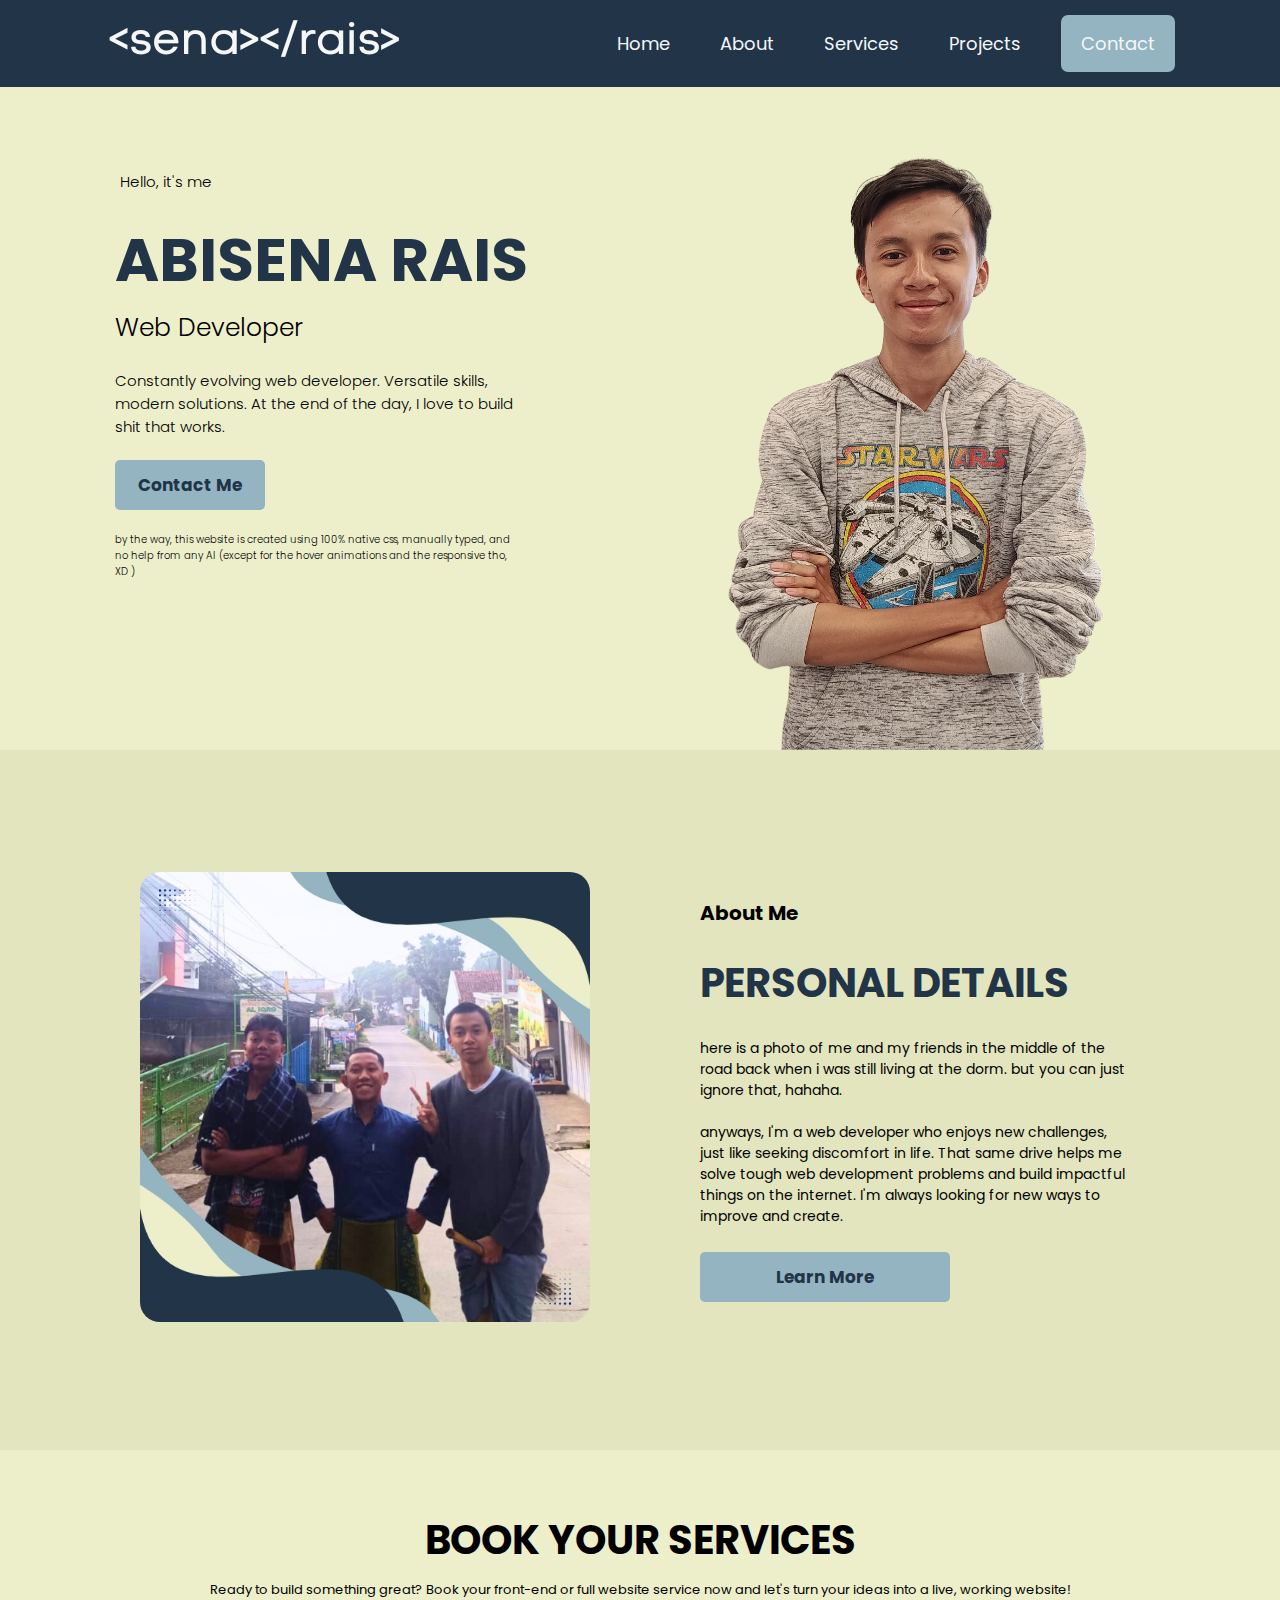
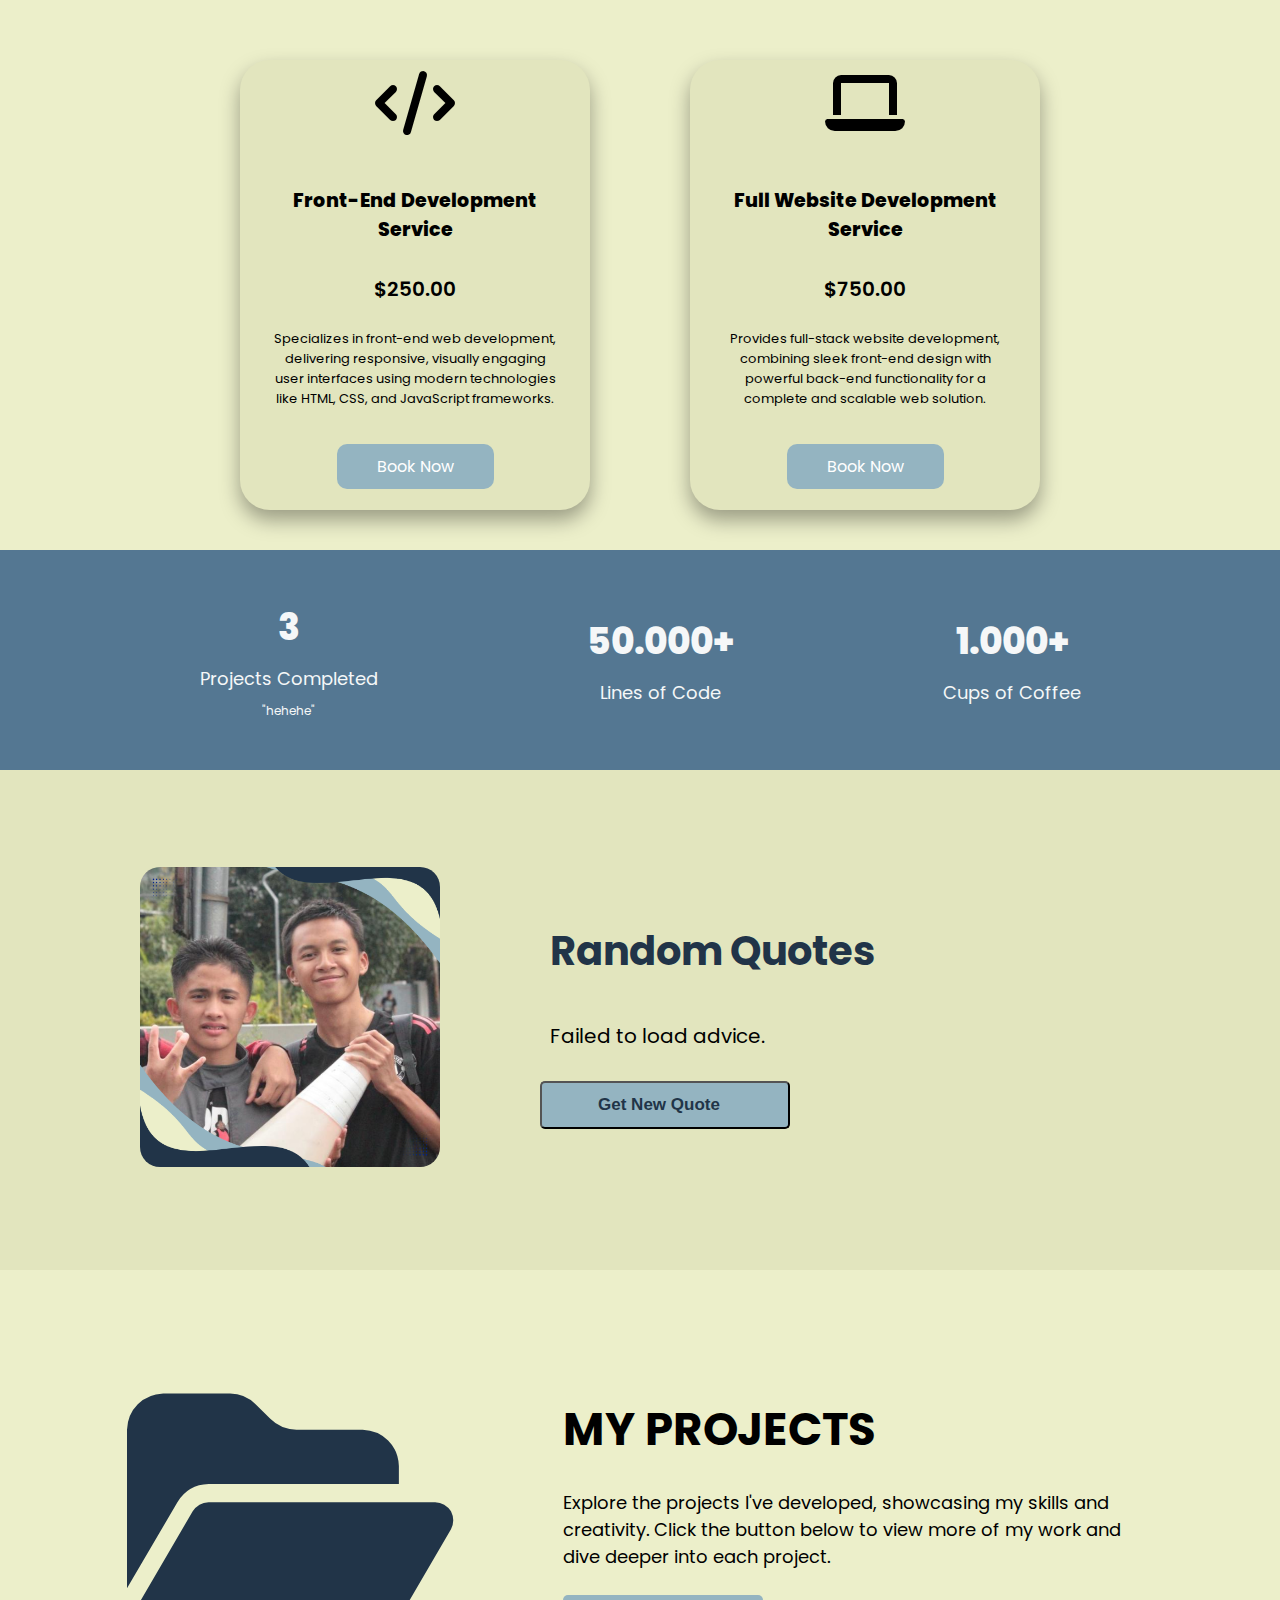
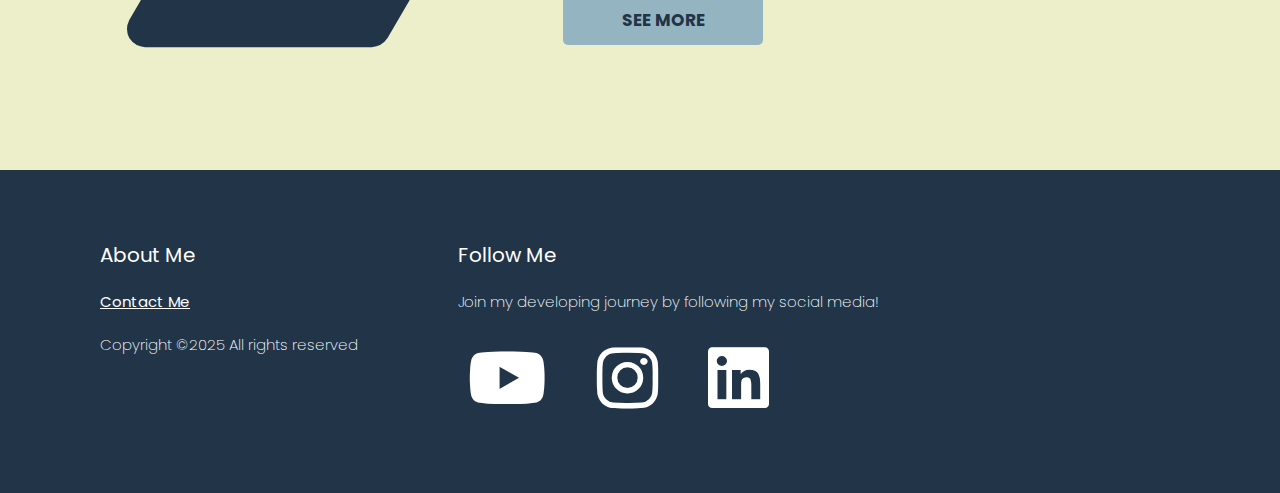
<file: index.html>
<!DOCTYPE html>
<html lang="en">
<head>
    <meta charset="UTF-8">
    <meta name="viewport" content="width=device-width, initial-scale=1.0">
    <title>Sena Portofolio Website</title>
    <link rel="stylesheet" href="index.css">
    <link rel="preconnect" href="https://fonts.googleapis.com">
    <link rel="preconnect" href="https://fonts.gstatic.com" crossorigin>
    <link href="https://fonts.googleapis.com/css2?family=Libre+Baskerville:ital,wght@0,400;0,700;1,400&family=Poppins:ital,wght@0,100;0,200;0,300;0,400;0,500;0,600;0,700;0,800;0,900;1,100;1,200;1,300;1,400;1,500;1,600;1,700;1,800;1,900&display=swap" rel="stylesheet">
    <link rel="stylesheet" href="https://cdnjs.cloudflare.com/ajax/libs/font-awesome/6.5.0/css/all.min.css">

    
      
</head>
<body>
    <!-- NAVBAR SECTION -->
    <div class="navbar-container">
        <div class="navbar">
            <div class="navbar-image"><img src="./img/logo.png" alt="senarais logo"></div>
            <div class="hamburger" id="hamburger">
                <span class="bar"></span>
                <span class="bar"></span>
                <span class="bar"></span>
            </div>
            <div class="navbar-menu" id="navMenu">
                <a href="./index.html">Home</a>
                <a href="./about.html">About</a>
                <a href="./index.html#service">Services</a>
                <a href="./projects.html">Projects</a>
                <div class="contact"><a href="https://api.whatsapp.com/send/?phone=6281908657199&text&type=phone_number&app_absent=0">Contact</a></div>
            </div>
        </div>
    </div>

     <!-- BANNER SECTION -->
     <div class="banner">
        <div class="banner-text">
            <p id="hello">Hello, it's me</p>
            <h1>ABISENA RAIS</h1>
            <h5>Web Developer</h6>
            <p>Constantly evolving web developer. Versatile skills, modern solutions. At the end of the day, I love to build shit that works.</p>
            <a target="_blank" href="https://api.whatsapp.com/send/?phone=6281908657199&text&type=phone_number&app_absent=0">Contact Me</a>
            <p id="btw">by the way, this website is created using 100% native css, manually typed, and no help from any AI (except for the hover animations and the responsive tho, XD )</p>
        </div>
        <div class="banner-image"><img src="./img/porto.png" alt=""></div>
     </div>
     


     <!-- About Section -->
    <div id="about" class="about">
        <div class="about-image"><img src="./img/sena about.jpg" alt=""></div>
        <div class="about-text">
            <h5>About Me</h5>
            <h1>PERSONAL DETAILS</h1>
            <P>here is a photo of me and my friends in the middle of the road back when i was still living at the dorm. but you can just ignore that, hahaha. <br> <br>
                anyways, I'm a web developer who enjoys new challenges, just like seeking discomfort in life. That same drive helps me solve tough web development problems and build impactful things on the internet. I'm always looking for new ways to improve and create. </P>
            <a href="./about.html">Learn More</a>
        </div>
    </div>
     

    <!-- Service Section -->
    <div id="service" class="service">
        <div class="service-title">
            <h1>BOOK YOUR SERVICES</h1>
            <p>Ready to build something great? Book your front-end or full website service now and let's turn your ideas into a live, working website!</p>
        </div>
        <div class="service-offer">
            <div class="service-container">
                <i class="fas fa-code fa-4x"></i>
                <h4>Front-End Development Service</h4>
                <h2>$250.00</h2>
                <p>Specializes in front-end web development, delivering responsive, visually engaging user interfaces using modern technologies like HTML, CSS, and JavaScript frameworks.</p>
                <a href="#">Book Now</a>
            </div>
            <div class="service-container">
                <i class="fas fa-laptop fa-4x"></i>
                <h4>Full Website Development Service</h4>
                <h2>$750.00</h2>
                <p>Provides full-stack website development, combining sleek front-end design with powerful back-end functionality for a complete and scalable web solution.</p>
                <a href="#">Book Now</a>
            </div>
        </div>
    </div>

    <!-- Facts Section -->
    <div class="facts">
        <div class="facts-text">
            <h1>3</h1>
            <p>Projects Completed</p>
            <p id="hehe">"hehehe"</p>
        </div>
        <div class="facts-text">
            <h1>50.000+</h1>
            <p>Lines of Code</p>
        </div>
        <div class="facts-text">
            <h1>1.000+</h1>
            <p>Cups of Coffee</p>
        </div>
    </div>

    <!-- Quotes Section -->
    <div id="quotes" class="quotes">
        <div class="quotes-image">
            <img src="./img/quotes.png" alt="quotes">
        </div>
        <div class="quotes-text">
            <h1>Random Quotes</h1>
            <p id="quotes-text">Loading...</p>
            <button onclick="getQuote()">Get New Quote</button>
        </div>
    </div>

    <!-- Project Section -->
    <div class="project">
        <i class="fas fa-folder-open"></i>
        <div class="project-text">
            <h1>MY PROJECTS</h1>
            <p>Explore the projects I've developed, showcasing my skills and creativity. Click the button below to view more of my work and dive deeper into each project.</p>
            <a href="./projects.html">SEE MORE</a>
        </div>
    </div>

    
    

    <!-- Footer Section -->
    <div class="footer">
        <div class="footer-about">
            <h4>About Me</h4>
            <a href="#">Contact Me</a>
            <p>Copyright ©2025 All rights reserved</p>
        </div>
        <div class="footer-follow">
            <h4>Follow Me</h4>
            <p>Join my developing journey by following my social media!</p>
            <div class="follow-icons">
                <a target="_blank" href="https://www.youtube.com/abisena27"><i class="fa-brands fa-youtube"></i></a>
                <a target="_blank" href="https://www.instagram.com/senarais/"><i class="fa-brands fa-instagram"></i></a>
                <a target="_blank" href="https://www.linkedin.com/in/abisena-rais-50b047275/"><i class="fa-brands fa-linkedin"></i></a>
            </div>
        </div>
    </div>

    <script>
        document.addEventListener('DOMContentLoaded', function() {
            const hamburger = document.getElementById('hamburger');
            const navMenu = document.getElementById('navMenu');
            
            if (hamburger && navMenu) {
                hamburger.addEventListener('click', function() {
                    hamburger.classList.toggle('active');
                    navMenu.classList.toggle('active');
                });
                
                // Close menu when navigation link is clicked
                document.querySelectorAll('.navbar-menu a').forEach(link => {
                    link.addEventListener('click', function() {
                        hamburger.classList.remove('active');
                        navMenu.classList.remove('active');
                    });
                });
            }
        });
    </script>
</body>

<script>
    async function getQuote() {
      try {
        const response = await fetch('https://api.adviceslip.com/advice', { cache: "no-cache" });
        if (!response.ok) throw new Error(`HTTP error! status: ${response.status}`);
    
        const data = await response.json();
        const advice = data.slip.advice;
    
        document.getElementById('quotes-text').innerText = `"${advice}"`;
      } catch (error) {
        document.getElementById('quotes-text').innerText = "Failed to load advice.";
        console.error('Error fetching advice:', error);
      }
    }
    
    window.onload = getQuote;
    </script>
</html>
</file>
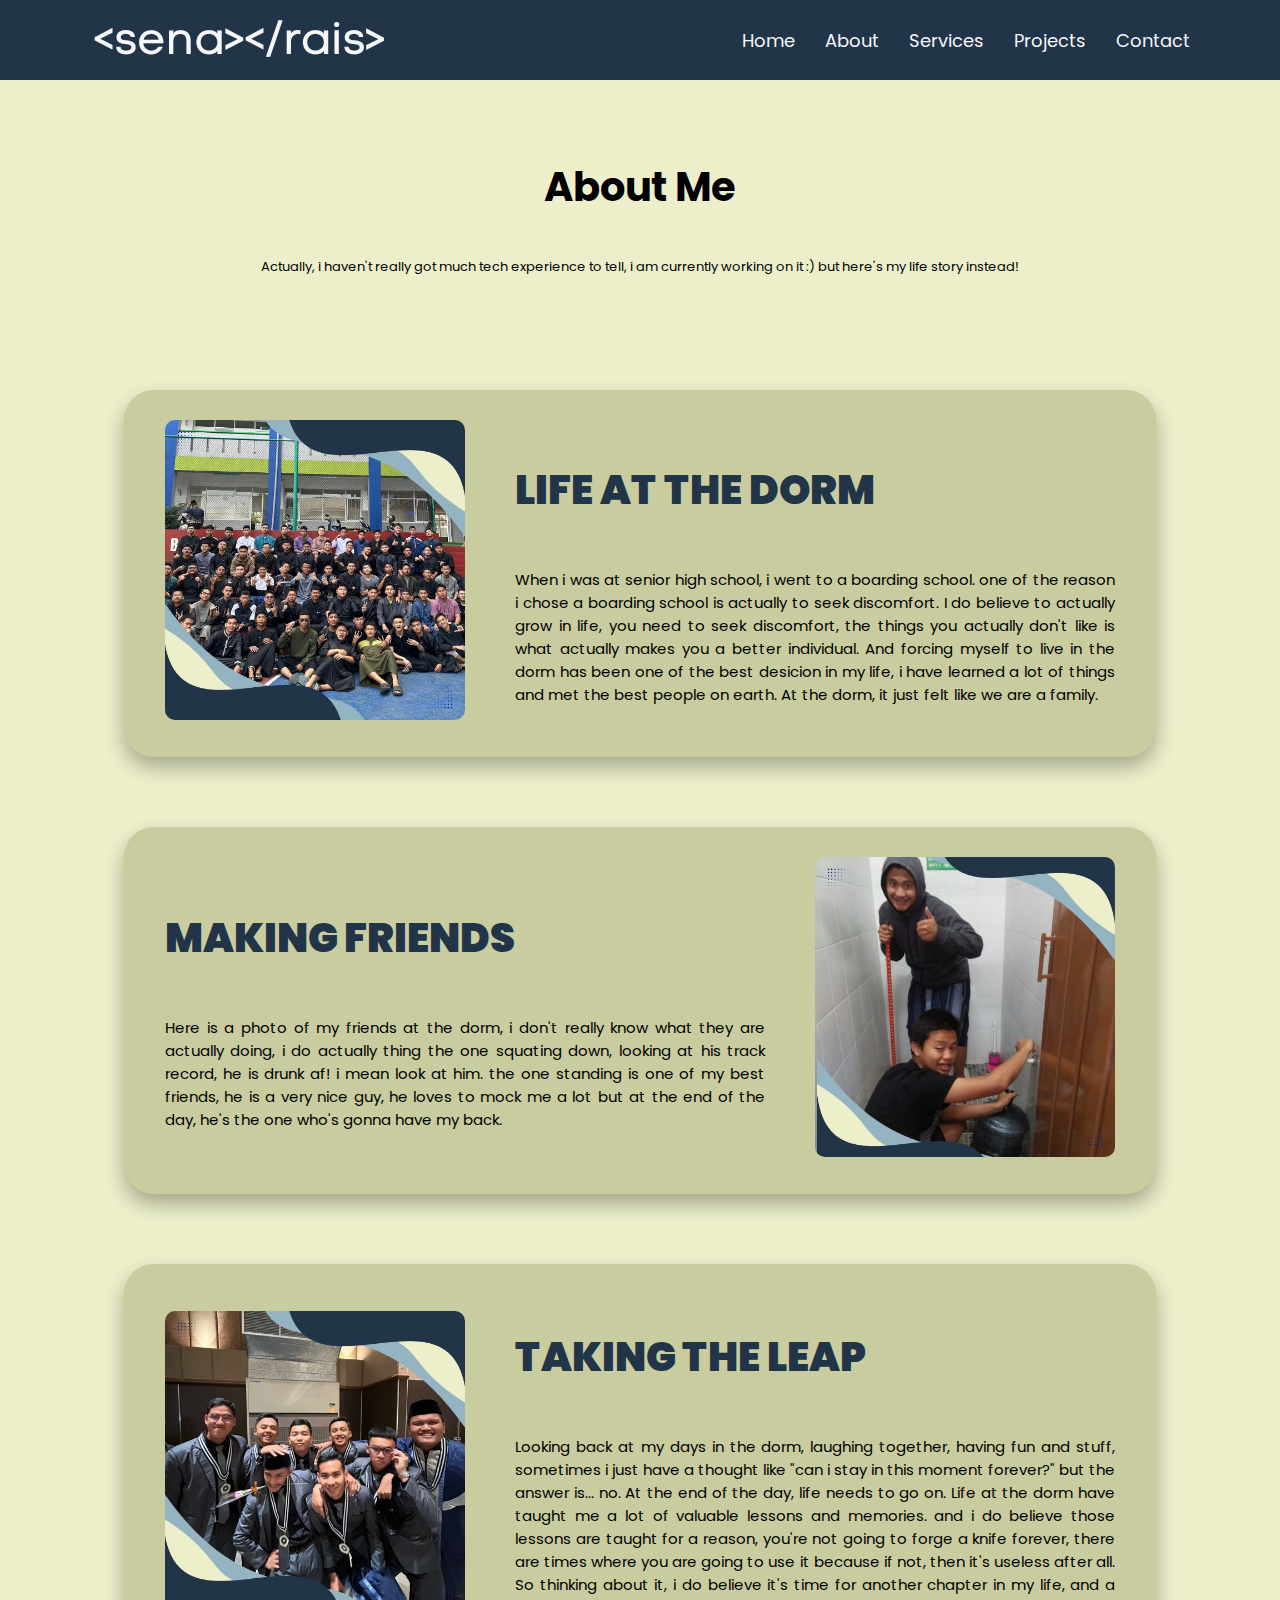
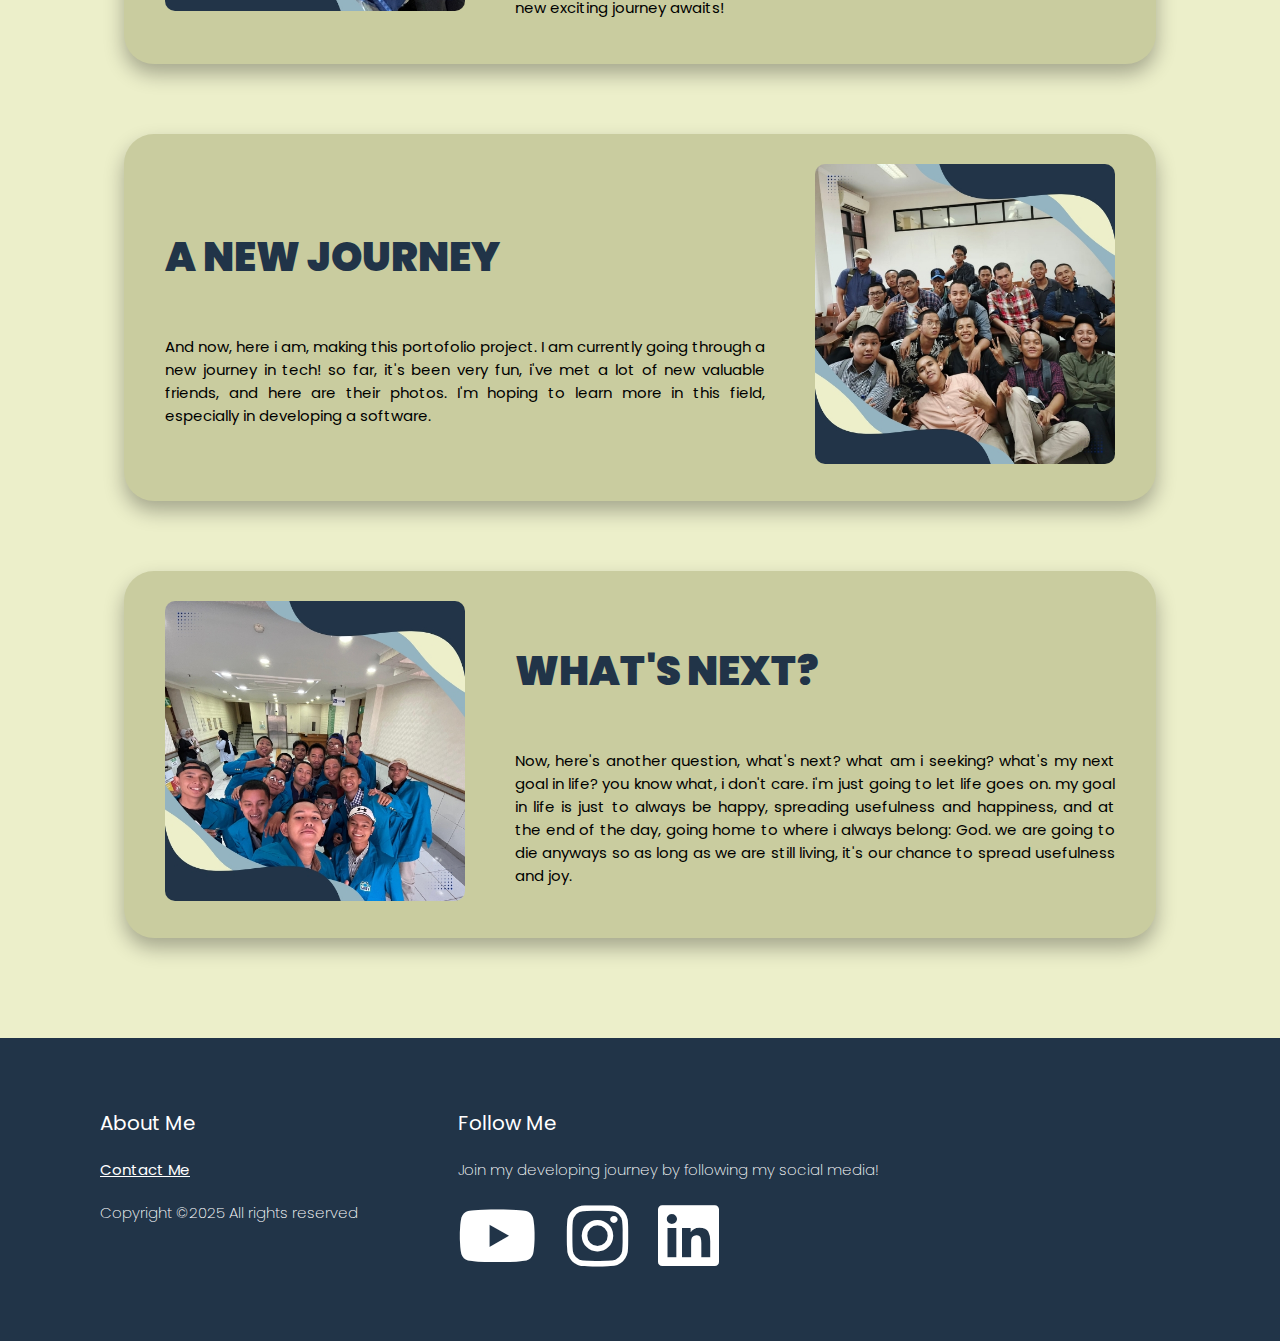
<file: about.html>
<!DOCTYPE html>
<html lang="en">
<head>
    <meta charset="UTF-8">
    <meta name="viewport" content="width=device-width, initial-scale=1.0">
    <title>About Me</title>
    <link rel="stylesheet" href="about.css">
    <link rel="preconnect" href="https://fonts.googleapis.com">
    <link rel="preconnect" href="https://fonts.gstatic.com" crossorigin>
    <link href="https://fonts.googleapis.com/css2?family=Libre+Baskerville:ital,wght@0,400;0,700;1,400&family=Poppins:ital,wght@0,100;0,200;0,300;0,400;0,500;0,600;0,700;0,800;0,900;1,100;1,200;1,300;1,400;1,500;1,600;1,700;1,800;1,900&display=swap" rel="stylesheet">
    <link rel="stylesheet" href="https://cdnjs.cloudflare.com/ajax/libs/font-awesome/6.5.0/css/all.min.css">
</head>
<body>
    <!-- NAVBAR SECTION -->
    <div class="navbar-container">
        <div class="navbar">
            <div class="navbar-image"><img src="./img/logo.png" alt="senarais logo"></div>
            <div class="hamburger" id="hamburger">
                <span class="bar"></span>
                <span class="bar"></span>
                <span class="bar"></span>
            </div>
            <div class="navbar-menu" id="navMenu">
                <a href="./index.html">Home</a>
                <a href="./about.html">About</a>
                <a href="./index.html#service">Services</a>
                <a href="./projects.html">Projects</a>
                <div class="contact"><a href="https://api.whatsapp.com/send/?phone=6281908657199&text&type=phone_number&app_absent=0">Contact</a></div>
            </div>
        </div>
    </div>


    <!-- ABOUT SECTION -->
    <div class="about">
        <div class="about-title">
            <h1>About Me</h1>
            <p>Actually, i haven't really got much tech experience to tell, i am currently working on it :)
                but here's my life story instead!</p>
        </div>

        <div class="about-story">
            <div class="about-container">
                <div class="about-image">
                    <img src="./img/about1.jpg" alt="">
                </div>
                <div class="about-text">
                    <h2>Life at The Dorm</h2>
                    <p>When i was at senior high school, i went to a boarding school. one of the reason i chose a boarding school is actually to seek discomfort. 
                        I do believe to actually grow in life, you need to seek discomfort, the things you actually don't like is what actually makes you a better individual. 
                        And forcing myself to live in the dorm has been one of the best desicion in my life, i have learned a lot of things and met the best people on earth. 
                        At the dorm, it just felt like we are a family.
                    </p>
                </div>
            </div>

            <div class="about-container">
                <div class="about-text">
                    <h2>Making Friends</h2>
                    <p>Here is a photo of my friends at the dorm, i don't really know what they are actually doing, i do actually thing the one squating down, looking at his track record, he is drunk af! i mean look at him.
                        the one standing is one of my best friends, he is a very nice guy, he loves to mock me a lot but at the end of the day, he's the one who's gonna have my back.
                    </p>
                </div>
                <div class="about-image">
                    <img src="./img/about2.jpg" alt="">
                </div>
            </div>

            <div class="about-container">
                <div class="about-image">
                    <img src="./img/about3.jpg" alt="">
                </div>
                <div class="about-text">
                    <h2>Taking The Leap</h2>
                    <p>Looking back at my days in the dorm, laughing together, having fun and stuff, sometimes i just have a thought like "can i stay in this moment forever?" 
                        but the answer is... no. At the end of the day, life needs to go on. Life at the dorm have taught me a lot of valuable lessons and memories. 
                        and i do believe those lessons are taught for a reason, you're not going to forge a knife forever, there are times where you are going to use it because if not, then it's useless after all. 
                        So thinking about it, i do believe it's time for another chapter in my life, and a new exciting journey awaits! 
                    </p>
                </div>
            </div>

            <div class="about-container">
                <div class="about-text">
                    <h2>A New Journey</h2>
                    <p>And now, here i am, making this portofolio project. I am currently going through a new journey in tech! 
                        so far, it's been very fun, i've met a lot of new valuable friends, and here are their photos. I'm hoping to learn more in this field, especially in developing a software.
                    </p>
                </div>
                <div class="about-image">
                    <img src="./img/about4.jpg" alt="">
                </div>
            </div>

            <div class="about-container">
                <div class="about-image">
                    <img src="./img/about5.jpg" alt="">
                </div>
                <div class="about-text">
                    <h2>What's Next?</h2>
                    <p>Now, here's another question, what's next? what am i seeking? what's my next goal in life? 
                        you know what, i don't care. i'm just going to let life goes on. my goal in life is just to always be happy, spreading usefulness and happiness, 
                        and at the end of the day, going home to where i always belong: God. we are going to die anyways so as long as we are still living, it's our chance to spread usefulness and joy. 
                    </p>
                </div>
            </div>
        </div>
    </div>

    <!-- Footer Section -->
    <div class="footer">
        <div class="footer-about">
            <h4>About Me</h4>
            <a href="#">Contact Me</a>
            <p>Copyright ©2025 All rights reserved</p>
        </div>
        <div class="footer-follow">
            <h4>Follow Me</h4>
            <p>Join my developing journey by following my social media!</p>
            <div class="follow-icons">
                <a target="_blank" href="https://www.youtube.com/abisena27"><i class="fa-brands fa-youtube"></i></a>
                <a target="_blank" href="https://www.instagram.com/senarais/"><i class="fa-brands fa-instagram"></i></a>
                <a target="_blank" href="https://www.linkedin.com/in/abisena-rais-50b047275/"><i class="fa-brands fa-linkedin"></i></a>
            </div>
        </div>
    </div>

    <script>
        document.addEventListener('DOMContentLoaded', function() {
            const hamburger = document.getElementById('hamburger');
            const navMenu = document.getElementById('navMenu');
            
            if (hamburger && navMenu) {
                hamburger.addEventListener('click', function() {
                    hamburger.classList.toggle('active');
                    navMenu.classList.toggle('active');
                });
                
                // Close menu when navigation link is clicked
                document.querySelectorAll('.navbar-menu a').forEach(link => {
                    link.addEventListener('click', function() {
                        hamburger.classList.remove('active');
                        navMenu.classList.remove('active');
                    });
                });
            }
        });
    </script>
</body>
</html>
</file>
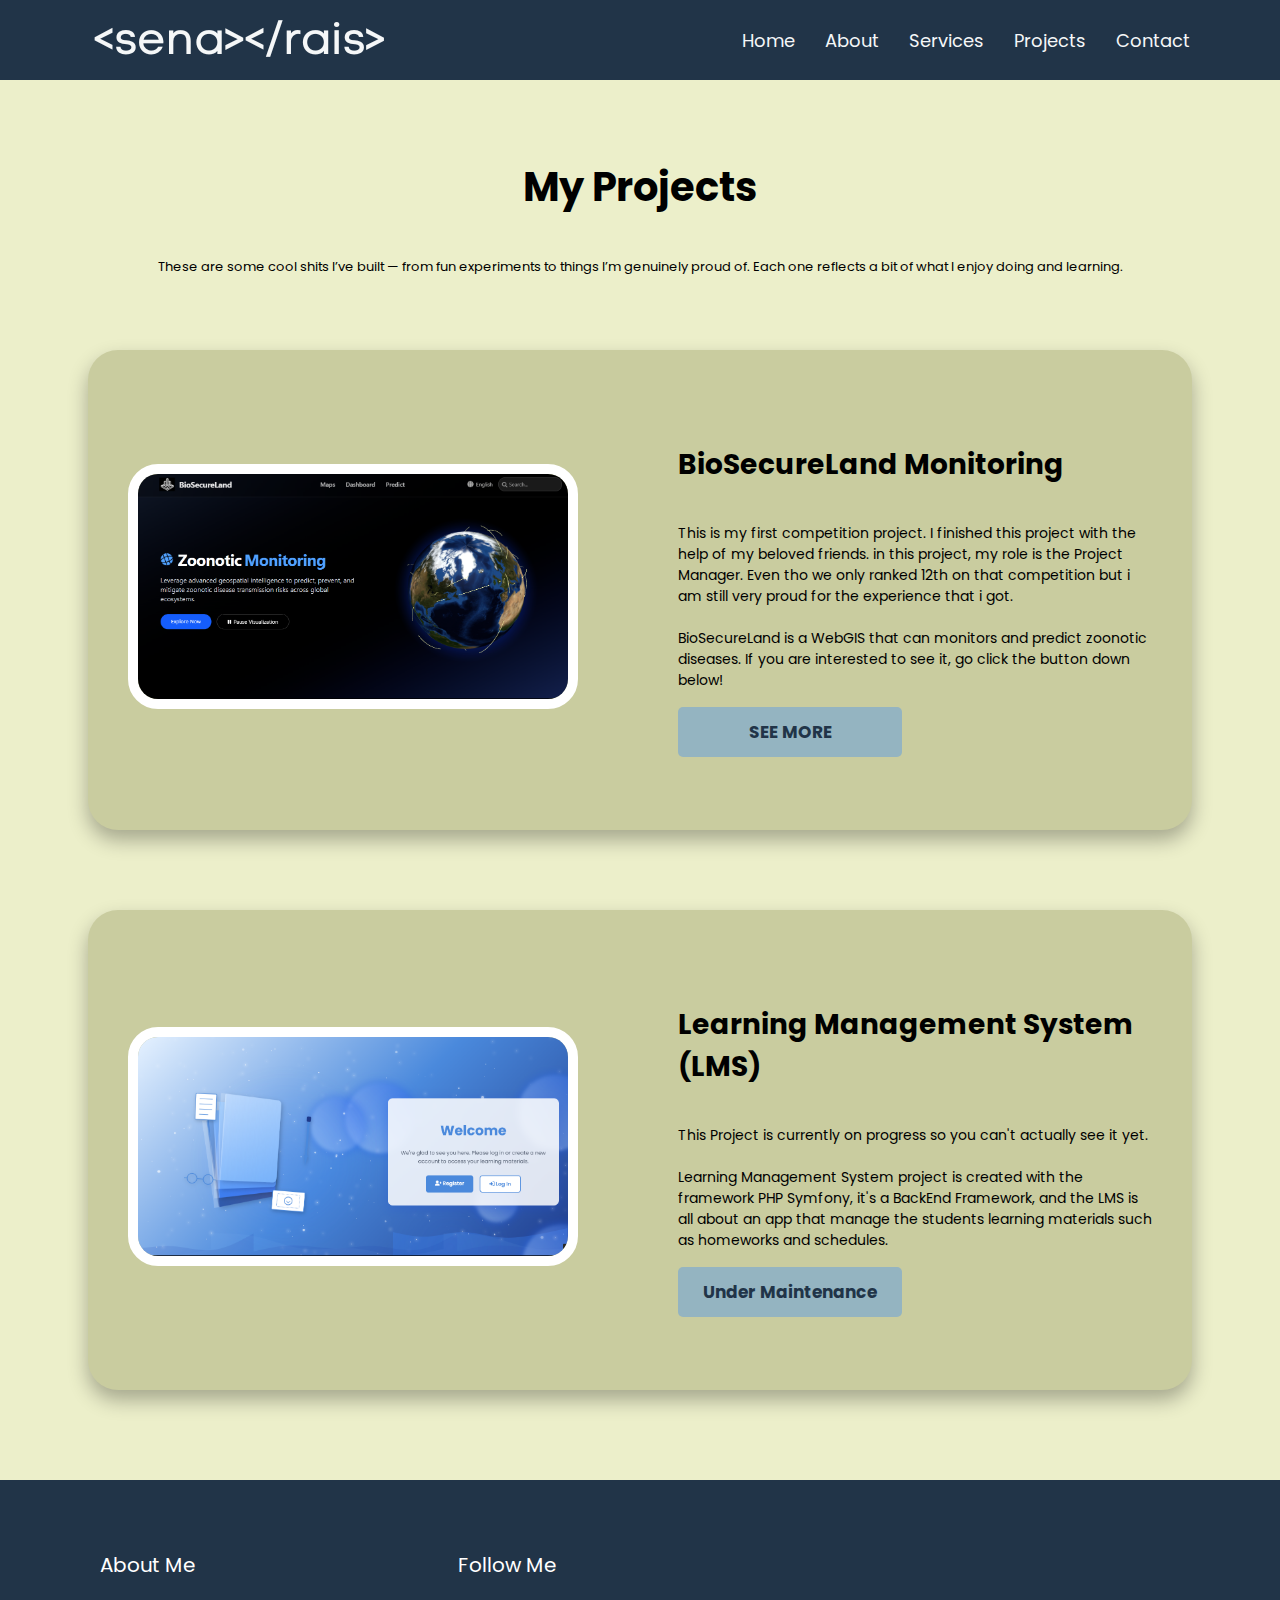
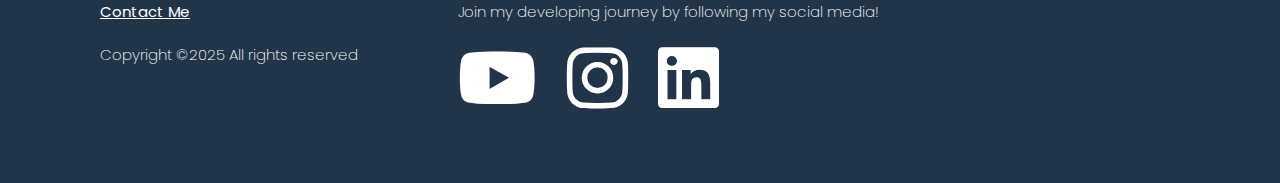
<file: projects.html>
<!DOCTYPE html>
<html lang="en">
<head>
    <meta charset="UTF-8">
    <meta name="viewport" content="width=device-width, initial-scale=1.0">
    <title>Projects</title>
    <link rel="stylesheet" href="projects.css">
    <link rel="preconnect" href="https://fonts.googleapis.com">
    <link rel="preconnect" href="https://fonts.gstatic.com" crossorigin>
    <link href="https://fonts.googleapis.com/css2?family=Libre+Baskerville:ital,wght@0,400;0,700;1,400&family=Poppins:ital,wght@0,100;0,200;0,300;0,400;0,500;0,600;0,700;0,800;0,900;1,100;1,200;1,300;1,400;1,500;1,600;1,700;1,800;1,900&display=swap" rel="stylesheet">
    <link rel="stylesheet" href="https://cdnjs.cloudflare.com/ajax/libs/font-awesome/6.5.0/css/all.min.css">
</head>
<body>
    
    <!-- NAVBAR SECTION -->
    <div class="navbar-container">
        <div class="navbar">
            <div class="navbar-image"><img src="./img/logo.png" alt="senarais logo"></div>
            <div class="hamburger" id="hamburger">
                <span class="bar"></span>
                <span class="bar"></span>
                <span class="bar"></span>
            </div>
            <div class="navbar-menu" id="navMenu">
                <a href="./index.html">Home</a>
                <a href="./about.html">About</a>
                <a href="./index.html#service">Services</a>
                <a href="./projects.html">Projects</a>
                <div class="contact"><a href="https://api.whatsapp.com/send/?phone=6281908657199&text&type=phone_number&app_absent=0">Contact</a></div>
            </div>
        </div>
    </div>


    <!-- Projects Section -->
    <div class="projects">
        <div class="project-title">
            <h1>My Projects</h1>
            <p>These are some cool shits I’ve built — from fun experiments to things I’m genuinely proud of. Each one reflects a bit of what I enjoy doing and learning.</p>
        </div>

        <div class="project-list">
            <div class="project-card">
                <div class="project-image">
                    <img src="./img/BioSecureLand.png" alt="BioSecureLand">
                </div>
                <div class="project-text">
                    <h2>BioSecureLand Monitoring</h2>
                    <p>This is my first competition project. I finished this project with the help of my beloved friends. in this project, my role is the Project Manager. Even tho we only ranked 12th on that competition but i am still very proud for the experience that i got. <br> <br>
                        BioSecureLand is a WebGIS that can monitors and predict zoonotic diseases. If you are interested to see it, go click the button down below!</p>
                    <a target="_blank" href="https://geomaster.mapid.co.id/">SEE MORE</a>
                </div>
            </div>

            <div class="project-card">
                <div class="project-image">
                    <img src="./img/lms.png" alt="Learning Management System">
                </div>
                <div class="project-text">
                    <h2>Learning Management System (LMS)</h2>
                    <p>This Project is currently on progress so you can't actually see it yet. <br><br>
                    Learning Management System project is created with the framework PHP Symfony, it's a BackEnd Framework, and the LMS is all about an app that manage the students learning materials such as homeworks and schedules.</p>
                    <a href="#">Under Maintenance</a>
                </div>
            </div>
        </div>
    </div> 

    <!-- Footer Section -->
    <div class="footer">
        <div class="footer-about">
            <h4>About Me</h4>
            <a href="#">Contact Me</a>
            <p>Copyright ©2025 All rights reserved</p>
        </div>
        <div class="footer-follow">
            <h4>Follow Me</h4>
            <p>Join my developing journey by following my social media!</p>
            <div class="follow-icons">
                <a target="_blank" href="https://www.youtube.com/abisena27"><i class="fa-brands fa-youtube"></i></a>
                <a target="_blank" href="https://www.instagram.com/senarais/"><i class="fa-brands fa-instagram"></i></a>
                <a target="_blank" href="https://www.linkedin.com/in/abisena-rais-50b047275/"><i class="fa-brands fa-linkedin"></i></a>
            </div>
        </div>
    </div>
    <script>
        document.addEventListener('DOMContentLoaded', function() {
            const hamburger = document.getElementById('hamburger');
            const navMenu = document.getElementById('navMenu');
            
            if (hamburger && navMenu) {
                hamburger.addEventListener('click', function() {
                    hamburger.classList.toggle('active');
                    navMenu.classList.toggle('active');
                });
                
                // Close menu when navigation link is clicked
                document.querySelectorAll('.navbar-menu a').forEach(link => {
                    link.addEventListener('click', function() {
                        hamburger.classList.remove('active');
                        navMenu.classList.remove('active');
                    });
                });
            }
        });
    </script>
</body>
</html>
</file>
<file: index.css>
/* 

COLOR PALETTE

Black Blue = #213448
Dark Blue = #547792
Light Blue = #94B4C1
White = #ECEFCA
White (Slightly Darker) = #E2E5BE 

*/

html {
    scroll-behavior: smooth;
    background-color: #ECEFCA;
}

body {
    margin: 0;
    font-family: Poppins;
}

/* Navbar Section */
.navbar-container {
    width: 100%;
    height: 80px;
    background-color: #213448 ;
    display: flex;
    justify-content: center;
    align-items: center;
    position: fixed;
    z-index: 1;
}

.navbar {
    width: 1100px;
    height: 80px;
    display: flex;
    justify-content: space-between ;
    margin: 0 15px 0 15px;
}

.navbar-menu, .navbar-menu a {
    font-family: Poppins;
    font-size: 18px;
    text-decoration: none;
    color: #F5F7F8;
    display: flex;
    justify-content: center;
    align-items: center;
    gap: 30px;
}

.navbar-menu a:hover {
    transform: scale(1.1); /* Slightly larger on hover */
}

.contact {
    background-color: #94B4C1;
    padding: 5px 10px;
    border-radius: 7px;
}


/* Banner Section */

.banner {
    width: 100%;
    height: 750px;
    background-color: #ECEFCA ;
    display: flex;
    justify-content: center;
    align-items: center;
    gap: 50px;
}

.banner-image {
    display: flex;
    flex-direction: column;
    justify-content: flex-end;
    height: 750px;
}

.banner-text {
    width: 500px;
    height: 100%;
    display: flex;
    flex-direction: column;
    justify-content: center;
}

#hello {
    font-size: 15px;
    margin-left: 5px;
}


.banner-text h1 {
    font-size: 60px;
    margin: 2px 0;
    color: #213448;
}

.banner-text h5 {
    font-size: 25px;
    margin: 2px 0;
    font-weight:300;
    color: ;
}

.banner-text p {
    font-size: 15px;
    margin: 20px 0;
    font-weight:300;
    max-width: 400px;
}

.banner-text #btw {
    font-size: 10px;
}

.banner-text a {
    font-size: 17px;
    margin: 2px 0;
    padding: 12px;
    font-weight:700;
    width: 150px;
    background-color: #94B4C1;
    text-decoration: none;
    text-align: center;
    border-radius: 5px;
    color: #213448;
}

.banner-text a:hover {
    background-color: #7FA2B0; /* warna sedikit lebih gelap */
    color: #ffffff;            /* warna teks jadi putih */
    box-shadow: 0 4px 8px rgba(0, 0, 0, 0.2); /* efek bayangan */
    transform: scale(1.03);   /* sedikit membesar */
    transition: all 0.3s ease;
}


/* About Section */

.about {
    width: 100%;
    height: 700px;
    display: flex;
    justify-content: center;
    align-items: center;
    gap: 100px;
    background-color: #E2E5BE;
}

.about-image img {
    height: 450px;
    width: 450px;
    border-radius: 20px;
}

.about-text {
    width: 450px;
    display: flex;
    flex-direction: column;
    gap: 5px;
    
}

.about-text h5, h1, p, a {
    margin: 10px;
}

.about-text h5 {
    font-size: 20px;
}

.about-text h1 {
    font-size: 40px;
    color: #213448;
}

.about-text p {
    font-size: 14px;
}

.about-text a {
    font-size: 17px;
    padding: 12px;
    font-weight:700;
    width: 250px;
    background-color: #94B4C1;
    text-decoration: none;
    text-align: center;
    border-radius: 5px;
    color: #213448;
}

.about-text a:hover {
    background-color: #7FA2B0; /* warna sedikit lebih gelap */
    color: #ffffff;            /* warna teks jadi putih */
    box-shadow: 0 4px 8px rgba(0, 0, 0, 0.2); /* efek bayangan */
    transform: scale(1.03);   /* sedikit membesar */
    transition: all 0.3s ease;
}


/* Service Section */

.service {
    margin: 0px;
    background-color: #ECEFCA;
    padding: 50px;
    height: 700px;
}


.service-title {
    width: 100%;
    height: 150px;
    text-align: center;
    background-color: #ECEFCA;
    margin: 0px;
    margin-top: 10px;
}

.service-title h1 {
    margin: 0;
    font-size: 40px;
}

.service-title p {
    font-size: 13px;
}

.service-offer {
    width: 100%;
    display: flex;
    justify-content: center;
    gap: 100px;
    align-items: center;
}

.service-container {
    width: 350px;
    height: 450px;
    background-color: #E2E5BE;
    padding: 20px;
    border-radius: 30px;
    display: flex;
    flex-direction: column;
    justify-content:center;
    align-items:center;
    gap: 5px;
    text-align: center;
    box-shadow: 0 10px 20px rgba(0, 0, 0, 0.35);
    transition: transform 0.3s ease, box-shadow 0.3s ease, background-color 0.3s ease;
}

.service-container i {
    margin-bottom: 20px;
}

.service-container h4 {
    font-size: 19px;
    font-weight: 800;
}

.service-container h2 {
    font-size: 20px;
    font-weight: 600;
    margin: 0;
    margin-bottom: 10px;
}

.service-container p {
    font-size: 13px;
    font-weight: 400;
}

.service-container a {
    padding: 10px 40px;
    background-color: #94B4C1;
    text-decoration: none;
    color: white;
    border-radius: 10px;
    margin-top: 20px;
    transition: background-color 0.3s ease, transform 0.3s ease;
}

.service-container:hover {
    transform: scale(1.03);
    box-shadow: 0 15px 25px rgba(0, 0, 0, 0.25);
    background-color: #94B4C1;
    color: #ECEFCA;
}

.service-container:hover a {
    background-color: #7A9EAD; /* darker tone */
    transform: scale(1.05);
    color: #ECEFCA;
}

/* Facts Section */

.facts {
    width: 100%;
    height: 220px;
    background-color: #547792;
    display: flex;
    justify-content: space-evenly;
    align-items: center;
}

.facts-text {
    text-align: center;
}

.facts-text h1 {
    font-size: 36px;
    font-weight: 800;
    color: #F5F7F8;
}

.facts-text p {
    font-size: 18px;
    font-weight: 400;
    color: #F5F7F8;
}

.facts-text #hehe {
    font-size: 12px;
    font-weight: 400;
    color: #F5F7F8;
}

/* Project Section */

.project {
    width: 100%;
    height: 500px;
    background-color: #ECEFCA;
    display: flex;
    justify-content: center;
    align-items: center;
    gap: 100px;
}

.project-text {
    width: 600px;
    display: flex;
    flex-direction: column;
    gap: 5px;
}

.project i {
    font-size: 290px;
    color: #213448;
}


.project-text h1 {
    font-size: 45px;
}

.project-text p {
    font-size: 18px;
}

.project-text a {
    font-size: 17px;
    padding: 12px;
    font-weight:700;
    width: 200px;
    background-color: #94B4C1;
    text-decoration: none;
    text-align: center;
    border-radius: 5px;
    color: #213448;
}

.project-text a:hover {
    background-color: #7FA2B0; /* warna sedikit lebih gelap */
    color: #ffffff;            /* warna teks jadi putih */
    box-shadow: 0 4px 8px rgba(0, 0, 0, 0.2); /* efek bayangan */
    transform: scale(1.03);   /* sedikit membesar */
    transition: all 0.3s ease;
}


/* Quotes Section */

.quotes {
    width: 100%;
    height: 500px;
    display: flex;
    justify-content: center;
    align-items: center;
    gap: 100px;
    background-color: #E2E5BE;
}

.quotes-image img {
    width: 300px;
    height: 300px;
    border-radius: 20px;
}

.quotes-text {
    width: 600px;
    display: flex;
    flex-direction: column;
    gap: 20px;
    
}

.quotes-text h5, h1, p {
    margin: 10px;
}

.quotes-text h5 {
    font-size: 20px;
}

.quotes-text h1 {
    font-size: 40px;
    color: #213448;
}

.quotes-text p {
    font-size: 20px;
}

.quotes-text button {
    font-size: 17px;
    padding: 12px;
    padding-left: 0;
    font-weight:700;
    width: 250px;
    background-color: #94B4C1;
    text-decoration: none;
    text-align: center;
    border-radius: 5px;
    color: #213448;
    cursor: pointer;
}

.about-text button:hover {
    background-color: #7FA2B0; /* warna sedikit lebih gelap */
    color: #ffffff;            /* warna teks jadi putih */
    box-shadow: 0 4px 8px rgba(0, 0, 0, 0.2); /* efek bayangan */
    transform: scale(1.03);   /* sedikit membesar */
    transition: all 0.3s ease;
}





/* Footer Section */
.footer {
    max-width: 100%;
    height: 100%;
    background-color: #213448;
    display: flex;
    gap: 100px;
    padding: 30px;
    color: white;
    flex-wrap: wrap;
    flex-grow: 1;
    padding-left: 100px;
    padding: 70px 0 70px 100px;
}

.footer-about {
    display: flex;
    flex-direction: column;
    gap: 20px;
}

.footer-about h4, .footer-follow h4 {
    font-weight: 400;
    margin: 0;
    font-size: 20px;
}

.footer-about p, .footer-follow p {
    font-weight: 200;
    margin: 0;
    font-size: 15px;
}

.footer-about a {
    margin: 0;
    color: white;
    font-size: 15px;
}

.footer-follow {
    display: flex;
    flex-direction: column;
    gap: 20px;
}

.follow-icons, .follow-icons a {
    font-size: 70px;
    color: white;
    text-decoration: none;
    display: flex;
    gap: 30px;
    transition: transform 0.3s ease, box-shadow 0.3s ease, background-color 0.3s ease;
}

.follow-icons a:hover {
    transform: scale(1.1);
    color: #7A9EAD;
}

















/* RESPONSIVE AREA (AI GENERATED) */
* {
    box-sizing: border-box;
}

html, body {
    overflow-x: hidden;
}

img {
    max-width: 100%;
    height: auto;
}

/* Responsive Navbar */
.navbar-container {
    width: 100%;
    height: auto;
    min-height: 80px;
}

.navbar {
    width: 100%;
    max-width: 1100px;
    height: auto;
    min-height: 80px;
    padding: 0 15px;
    align-items: center;
}

/* Hamburger Menu */
.hamburger {
    display: none;
    cursor: pointer;
    background: none;
    border: none;
    padding: 10px;
    z-index: 10;
}

.bar {
    display: block;
    width: 25px;
    height: 3px;
    margin: 5px auto;
    transition: all 0.3s ease;
    background-color: #F5F7F8;
}

/* Media Queries */
@media screen and (max-width: 1200px) {
    .navbar {
        width: 100%;
    }
    
    .banner, .about, .service-offer, .project, .quotes {
        padding: 0 20px;
    }
}

@media screen and (max-width: 992px) {
    /* Banner Section */
    .banner {
        flex-direction: column-reverse;
        height: auto;
        padding: 100px 20px 50px;
        gap: 20px;
    }
    
    .banner-image {
        height: auto;
        display: flex;
        justify-content: center;
    }
    
    .banner-text {
        width: 100%;
        max-width: 600px;
        margin: 0 auto;
        text-align: left;
        align-items: flex-start;
    }
    
    .banner-text h1, .banner-text h5, .banner-text p, .banner-text a {
        text-align: left;
    }
    
    .banner-text #btw {
        text-align: left;
    }
    
    /* About Section */
    .about {
        flex-direction: column;
        height: auto;
        padding: 50px 20px;
        gap: 40px;
    }
    
    .about-image {
        display: flex;
        justify-content: center;
    }
    
    .about-image img {
        width: 100%;
        max-width: 400px;
        height: auto;
    }
    
    .about-text {
        width: 100%;
        max-width: 600px;
        margin: 0 auto;
        text-align: left;
        align-items: flex-start;
    }
    
    .about-text h5, .about-text h1, .about-text p, .about-text a {
        text-align: left;
    }
    
    /* Service Section */
    .service {
        height: auto;
        padding: 50px 20px;
    }
    
    .service-title {
        text-align: left;
        width: 100%;
        max-width: 800px;
        margin: 0 auto;
        height: auto;
    }
    
    .service-title h1, .service-title p {
        text-align: left;
    }
    
    .service-offer {
        flex-direction: column;
        gap: 30px;
        align-items: center;
    }
    
    .service-container {
        width: 100%;
        max-width: 400px;
        text-align: center; /* Service cards look better with centered text */
    }
    
    /* Facts Section */
    .facts {
        flex-direction: row;
        flex-wrap: wrap;
        height: auto;
        padding: 40px 20px;
        justify-content: space-around;
    }
    
    .facts-text {
        width: 200px;
        margin: 10px;
        text-align: center; /* Facts look better centered */
    }
    
    /* Project Section */
    .project {
        flex-direction: column;
        height: auto;
        padding: 50px 20px;
        gap: 30px;
    }
    
    .project i {
        font-size: 200px;
        text-align: center;
        width: 100%;
    }
    
    .project-text {
        width: 100%;
        max-width: 600px;
        margin: 0 auto;
        text-align: left;
        align-items: flex-start;
    }
    
    .project-text h1, .project-text p, .project-text a {
        text-align: left;
    }
    
    /* Quotes Section */
    .quotes {
        flex-direction: column;
        height: auto;
        padding: 50px 20px;
    }
    
    .quotes-image {
        display: flex;
        justify-content: center;
    }
    
    .quotes-text {
        width: 100%;
        max-width: 600px;
        margin: 0 auto;
        text-align: left;
        align-items: flex-start;
    }
    
    .quotes-text h1, .quotes-text p {
        text-align: left;
    }
    
    .quotes-text button {
        text-align: center;
        padding: 12px;
        margin-left: 10px;
    }
    
    /* Footer Section */
    .footer {
        flex-direction: column;
        gap: 40px;
        padding: 50px 20px;
    }
    
    .footer-about, .footer-follow {
        align-items: flex-start;
        text-align: left;
        max-width: 600px;
        margin: 0 auto;
    }
    
    .follow-icons {
        justify-content: flex-start;
    }
}

@media screen and (max-width: 768px) {
    /* Navbar */
    .hamburger {
        display: block;
    }
    
    .navbar-menu {
        position: fixed;
        left: -100%;
        top: 80px;
        flex-direction: column;
        background-color: #213448;
        width: 100%;
        text-align: center;
        transition: 0.3s;
        box-shadow: 0 10px 27px rgba(0, 0, 0, 0.05);
        padding: 20px 0;
        z-index: 20;
    }
    
    .navbar-menu.active {
        left: 0;
    }
    
    .hamburger.active .bar:nth-child(2) {
        opacity: 0;
    }
    
    .hamburger.active .bar:nth-child(1) {
        transform: translateY(8px) rotate(45deg);
    }
    
    .hamburger.active .bar:nth-child(3) {
        transform: translateY(-8px) rotate(-45deg);
    }
    
    /* Banner */
    .banner-text h1 {
        font-size: 36px;
    }
    
    .banner-text h5 {
        font-size: 20px;
    }
    
    /* About */
    .about-text {
        padding: 0 15px;
    }
    
    /* Facts Section */
    .facts {
        flex-direction: column;
        height: auto;
        padding: 30px 20px;
    }
    
    .facts-text {
        width: 80%;
        max-width: 300px;
        margin: 10px auto;
    }
    
    /* Project Section */
    .project i {
        font-size: 150px;
    }
    
    .project-text {
        padding: 0 15px;
    }
    
    /* Quotes Section */
    .quotes-text {
        padding: 0 15px;
    }
    
    /* Make buttons more touch-friendly */
    .banner-text a, .about-text a, .project-text a, .quotes-text button {
        min-width: 200px;
    }
}

@media screen and (max-width: 576px) {
    /* Banner */
    .banner-text h1 {
        font-size: 28px;
    }
    
    .banner-text h5 {
        font-size: 18px;
    }
    
    /* About Section */
    .about-text h1 {
        font-size: 28px;
    }
    
    /* Service Section */
    .service-title h1 {
        font-size: 28px;
    }
    
    /* Project Section */
    .project-text h1 {
        font-size: 28px;
    }
    
    .project i {
        font-size: 120px;
    }
    
    /* Quotes Section */
    .quotes-text h1 {
        font-size: 28px;
    }
    
    /* Make buttons full width on small screens */
    .banner-text a, .about-text a, .project-text a, .quotes-text button {
        width: 100%;
    }
    
    /* Footer */
    .follow-icons, .follow-icons a {
        font-size: 50px;
        flex-wrap: wrap;
    }
}
</file>
<file: about.css>
/* 

COLOR PALETTE

Black Blue = #213448
Dark Blue = #547792
Light Blue = #94B4C1
White = #ECEFCA
White (Slightly Darker) = #E2E5BE 

*/

html {
    scroll-behavior: smooth;
    background-color: #ECEFCA;
    margin: 0;
    padding: ;
}

body {
    margin: 0;
    font-family: Poppins;
}

/* Navbar Section */
.navbar-container {
    width: 100%;
    height: 80px;
    background-color: #213448 ;
    display: flex;
    justify-content: center;
    align-items: center;
    position: fixed;
    z-index: 1;
}

.navbar {
    width: 1100px;
    height: 80px;
    display: flex;
    justify-content: space-between ;
    margin: 0 15px 0 15px;
}

.navbar-menu, .navbar-menu a {
    font-family: Poppins;
    font-size: 18px;
    text-decoration: none;
    color: #F5F7F8;
    display: flex;
    justify-content: center;
    align-items: center;
    gap: 30px;
}

.navbar-menu a:hover {
    transform: scale(1.1); /* Slightly larger on hover */
}


/* ABOUT SECTION */
.about {
    width: 100%;
    height: 100%;
    background-color:  #ECEFCA;
}

.about-title {
    width: 100%;
    height: 250px;
    background-color: #ECEFCA;
    display: flex;
    flex-direction: column;
    justify-content: flex-end;
    align-items: center;
    padding-top: 40px;
    color: black;
}

.about-title h1 {
    font-size: 40px;
}

.about-title p {
    font-size: 13px;
    text-align: center;
}

.about-story {
    display: flex;
    flex-direction: column;
    background-color: #ECEFCA;
    justify-content: center;
    align-items: center;
    gap: 70px;
    padding: 100px;
}

.about-container {
    width: 90%;
    height: 100%;
    display: flex;
    justify-content: center;
    align-items: center;
    background-color: #C9CC9F ;
    padding: 30px;
    gap: 50px;
    border-radius: 30px;
    box-shadow: 0 10px 20px rgba(0, 0, 0, 0.3);
}

.about-image img {
    width: 300px;
    height: 300px;
    border-radius: 10px;
}

.about-text {
    display: flex;
    flex-direction: column;
    width: 600px;
    justify-content: center;
    text-align: justify;
}

.about-text h2 {
    font-size: 40px;
    text-transform: uppercase;
    color: #94B4C1;
    color: #213448;
    font-weight: 1000;
}

.about-text p {
    font-size: 15px;
}

/* Footer Section */
.footer {
    max-width: 100%;
    height: 100%;
    background-color: #213448;
    display: flex;
    gap: 100px;
    padding: 30px;
    color: white;
    flex-wrap: wrap;
    flex-grow: 1;
    padding-left: 100px;
    padding: 70px 0 70px 100px;
}

.footer-about {
    display: flex;
    flex-direction: column;
    gap: 20px;
}

.footer-about h4, .footer-follow h4 {
    font-weight: 400;
    margin: 0;
    font-size: 20px;
}

.footer-about p, .footer-follow p {
    font-weight: 200;
    margin: 0;
    font-size: 15px;
}

.footer-about a {
    margin: 0;
    color: white;
    font-size: 15px;
}

.footer-follow {
    display: flex;
    flex-direction: column;
    gap: 20px;
}

.follow-icons, .follow-icons a {
    font-size: 70px;
    color: white;
    text-decoration: none;
    display: flex;
    gap: 30px;
    transition: transform 0.3s ease, box-shadow 0.3s ease, background-color 0.3s ease;
}

.follow-icons a:hover {
    transform: scale(1.1);
    color: #7A9EAD;
}



body, html {
    max-width: 100%;
    overflow-x: hidden;
}








/* Responsiveness */
@media screen and (max-width: 768px) {
    .navbar {
        width: 100%;
        padding: 0 15px;
        box-sizing: border-box;
    }
    
    .navbar-menu {
        position: fixed;
        top: 80px;
        right: -100%;
        flex-direction: column;
        background-color: #213448;
        width: 100%;
        height: calc(100vh - 80px);
        padding: 20px 0;
        transition: 0.5s ease;
    }
    
    .navbar-menu.active {
        right: 0;
    }
    
    .hamburger {
        display: block;
        cursor: pointer;
    }
    
    .hamburger .bar {
        display: block;
        width: 25px;
        height: 3px;
        margin: 5px auto;
        background-color: #ECEFCA;
        transition: all 0.3s ease-in-out;
    }
    
    .hamburger.active .bar:nth-child(2) {
        opacity: 0;
    }
    
    .hamburger.active .bar:nth-child(1) {
        transform: translateY(8px) rotate(45deg);
    }
    
    .hamburger.active .bar:nth-child(3) {
        transform: translateY(-8px) rotate(-45deg);
    }
    
    .contact {
        margin-top: 20px;
    }
}

/* About Section Responsiveness */
@media screen and (max-width: 1024px) {
    .about-story {
        padding: 50px 20px;
    }
    
    .about-container {
        width: 95%;
        padding: 25px;
        gap: 30px;
    }
    
    .about-text {
        width: 100%;
    }
    
    .about-text h2 {
        font-size: 32px;
    }
}

@media screen and (max-width: 768px) {
    .about-title {
        height: 200px;
        padding-top: 80px;
    }
    
    .about-container {
        flex-direction: column;
        gap: 20px;
    }
    
    .about-container:nth-child(even) {
        flex-direction: column-reverse;
    }
    
    .about-image img {
        width: 100%;
        height: auto;
        max-width: 300px;
    }
    
    .about-text h2 {
        font-size: 28px;
        text-align: left;
    }
    
    .about-text {
        text-align: left;
    }
}

@media screen and (max-width: 480px) {
    .about-story {
        padding: 30px 15px;
        gap: 40px;
    }
    
    .about-container {
        padding: 20px;
    }
    
    .about-title h1 {
        font-size: 32px;
    }
    
    .about-text h2 {
        font-size: 24px;
    }
    
    .about-text p {
        font-size: 14px;
    }
}

/* Footer Responsiveness */
@media screen and (max-width: 768px) {
    .footer {
        flex-direction: column;
        padding: 50px 30px;
        gap: 40px;
        align-items: flex-start;
    }
    
    .follow-icons {
        font-size: 50px;
        gap: 20px;
    }
}

@media screen and (max-width: 480px) {
    .footer {
        padding: 40px 20px;
    }
    
    .follow-icons {
        font-size: 40px;
    }
}
</file>
<file: projects.css>
/* 

COLOR PALETTE

Black Blue = #213448
Dark Blue = #547792
Light Blue = #94B4C1
White = #ECEFCA
White (Slightly Darker) = #E2E5BE 

*/

html {
    scroll-behavior: smooth;
    background-color: #ECEFCA;
    margin: 0;
    padding: ;
}

body {
    margin: 0;
    font-family: Poppins;
}

/* Navbar Section */
.navbar-container {
    width: 100%;
    height: 80px;
    background-color: #213448 ;
    display: flex;
    justify-content: center;
    align-items: center;
    position: fixed;
    z-index: 1;
}

.navbar {
    width: 1100px;
    height: 80px;
    display: flex;
    justify-content: space-between ;
    margin: 0 15px 0 15px;
}

.navbar-menu, .navbar-menu a {
    font-family: Poppins;
    font-size: 18px;
    text-decoration: none;
    color: #F5F7F8;
    display: flex;
    justify-content: center;
    align-items: center;
    gap: 30px;
}

.navbar-menu a:hover {
    transform: scale(1.1); /* Slightly larger on hover */
}

/* Project Section */
.projects {
    width: 100%;
    height: 100%;
    background-color:  #C9CC9F;
}

.project-title {
    width: 100%;
    height: 250px;
    background-color: #ECEFCA;
    display: flex;
    flex-direction: column;
    justify-content: flex-end;
    align-items: center;
    padding-bottom: 20px;
    padding-top: 40px;
    color: black;
}

.project-title h1 {
    font-size: 40px;
}

.project-title p {
    font-size: 13px;
    text-align: center;
}

.project-list {
    width: 100%;
    height: 100%;
    background-color: #ECEFCA;
    display: flex;
    flex-direction: column;
    align-items: center;
    padding-bottom: 50px;
}

.project-card {
    width: 80%;
    height: 400px;
    background-color: #C9CC9F;
    border-radius: 30px;
    display: flex;
    justify-content: center;
    align-items: center;
    gap: 100px;
    padding: 40px;
    margin: 40px;
    flex-wrap: ;
    box-shadow: 0 10px 20px rgba(0, 0, 0, 0.3);
}

.project-image img {
    width: 430px;
    border-radius: 30px;
    border: white 10px solid;
}


.project-text {
    display: flex;
    flex-direction: column;
}

.project-text h2 {
    font-size: 28px;
}

.project-text p {
    font-size: 14px;
}

.project-text a {
    font-size: 17px;
    margin: 2px 0;
    padding: 12px;
    font-weight:700;
    width: 200px;
    background-color: #94B4C1;
    text-decoration: none;
    text-align: center;
    border-radius: 5px;
    color: #213448;
}

.project-text a:hover {
    background-color: #7FA2B0; /* warna sedikit lebih gelap */
    color: #ffffff;            /* warna teks jadi putih */
    box-shadow: 0 4px 8px rgba(0, 0, 0, 0.2); /* efek bayangan */
    transform: scale(1.03);   /* sedikit membesar */
    transition: all 0.3s ease;
}

/* Footer Section */
.footer {
    max-width: 100%;
    height: 100%;
    background-color: #213448;
    display: flex;
    gap: 100px;
    padding: 30px;
    color: white;
    flex-wrap: wrap;
    flex-grow: 1;
    padding-left: 100px;
    padding: 70px 0 70px 100px;
}

.footer-about {
    display: flex;
    flex-direction: column;
    gap: 20px;
}

.footer-about h4, .footer-follow h4 {
    font-weight: 400;
    margin: 0;
    font-size: 20px;
}

.footer-about p, .footer-follow p {
    font-weight: 200;
    margin: 0;
    font-size: 15px;
}

.footer-about a {
    margin: 0;
    color: white;
    font-size: 15px;
}

.footer-follow {
    display: flex;
    flex-direction: column;
    gap: 20px;
}

.follow-icons, .follow-icons a {
    font-size: 70px;
    color: white;
    text-decoration: none;
    display: flex;
    gap: 30px;
    transition: transform 0.3s ease, box-shadow 0.3s ease, background-color 0.3s ease;
}

.follow-icons a:hover {
    transform: scale(1.1);
    color: #7A9EAD;
}




/* Responsive AREA */

/* Hamburger Menu */
.hamburger {
    display: none;
    cursor: pointer;
}

.bar {
    display: block;
    width: 25px;
    height: 3px;
    margin: 5px auto;
    -webkit-transition: all 0.3s ease-in-out;
    transition: all 0.3s ease-in-out;
    background-color: #F5F7F8;
}

/* Media Queries */
@media (max-width: 1200px) {
    .navbar {
        width: 95%;
    }
    
    .project-card {
        width: 85%;
        gap: 50px;
    }
    
    .project-image img {
        width: 380px;
    }
}

@media (max-width: 992px) {
    .project-card {
        width: 90%;
        height: auto;
        flex-direction: column;
        gap: 30px;
        padding: 30px;
    }
    
    .project-image img {
        width: 100%;
        max-width: 500px;
    }
    
    .project-text {
        align-items: center;
        text-align: left;
    }
    
    .footer {
        padding: 50px 30px;
        justify-content: space-between;
    }
}

@media (max-width: 768px) {
    .hamburger {
        display: block;
        margin-right: 20px;
    }
    
    .hamburger.active .bar:nth-child(2) {
        opacity: 0;
    }
    
    .hamburger.active .bar:nth-child(1) {
        transform: translateY(8px) rotate(45deg);
    }
    
    .hamburger.active .bar:nth-child(3) {
        transform: translateY(-8px) rotate(-45deg);
    }
    
    .navbar-menu {
        position: fixed;
        left: -100%;
        top: 80px;
        gap: 0;
        flex-direction: column;
        background-color: #213448;
        width: 100%;
        text-align: center;
        transition: 0.3s;
        box-shadow: 0 10px 20px rgba(0, 0, 0, 0.2);
        padding: 20px 0;
    }
    
    .navbar-menu.active {
        left: 0;
    }
    
    .navbar-menu a {
        margin: 10px 0;
    }
    
    .project-title {
        height: auto;
        padding-top: 100px;
        padding-bottom: 30px;
    }
    
    .project-title h1 {
        font-size: 32px;
    }
    
    .project-title p {
        width: 90%;
        font-size: 12px;
    }
    
    .project-card {
        margin: 20px;
    }
    
    .project-text h2 {
        font-size: 24px;
    }
    
    .project-text p {
        font-size: 13px;
    }
    
    .footer {
        flex-direction: column;
        gap: 40px;
        padding: 40px 20px;
    }
    
    .follow-icons, .follow-icons a {
        font-size: 50px;
    }
}

@media (max-width: 576px) {
    .navbar-image img {
        max-width: 150px;
    }
    
    .project-title h1 {
        font-size: 28px;
    }
    
    .project-card {
        width: 85%;
        padding: 20px;
    }
    
    .project-text a {
        width: 160px;
        font-size: 15px;
        padding: 10px;
    }
}
</file>
